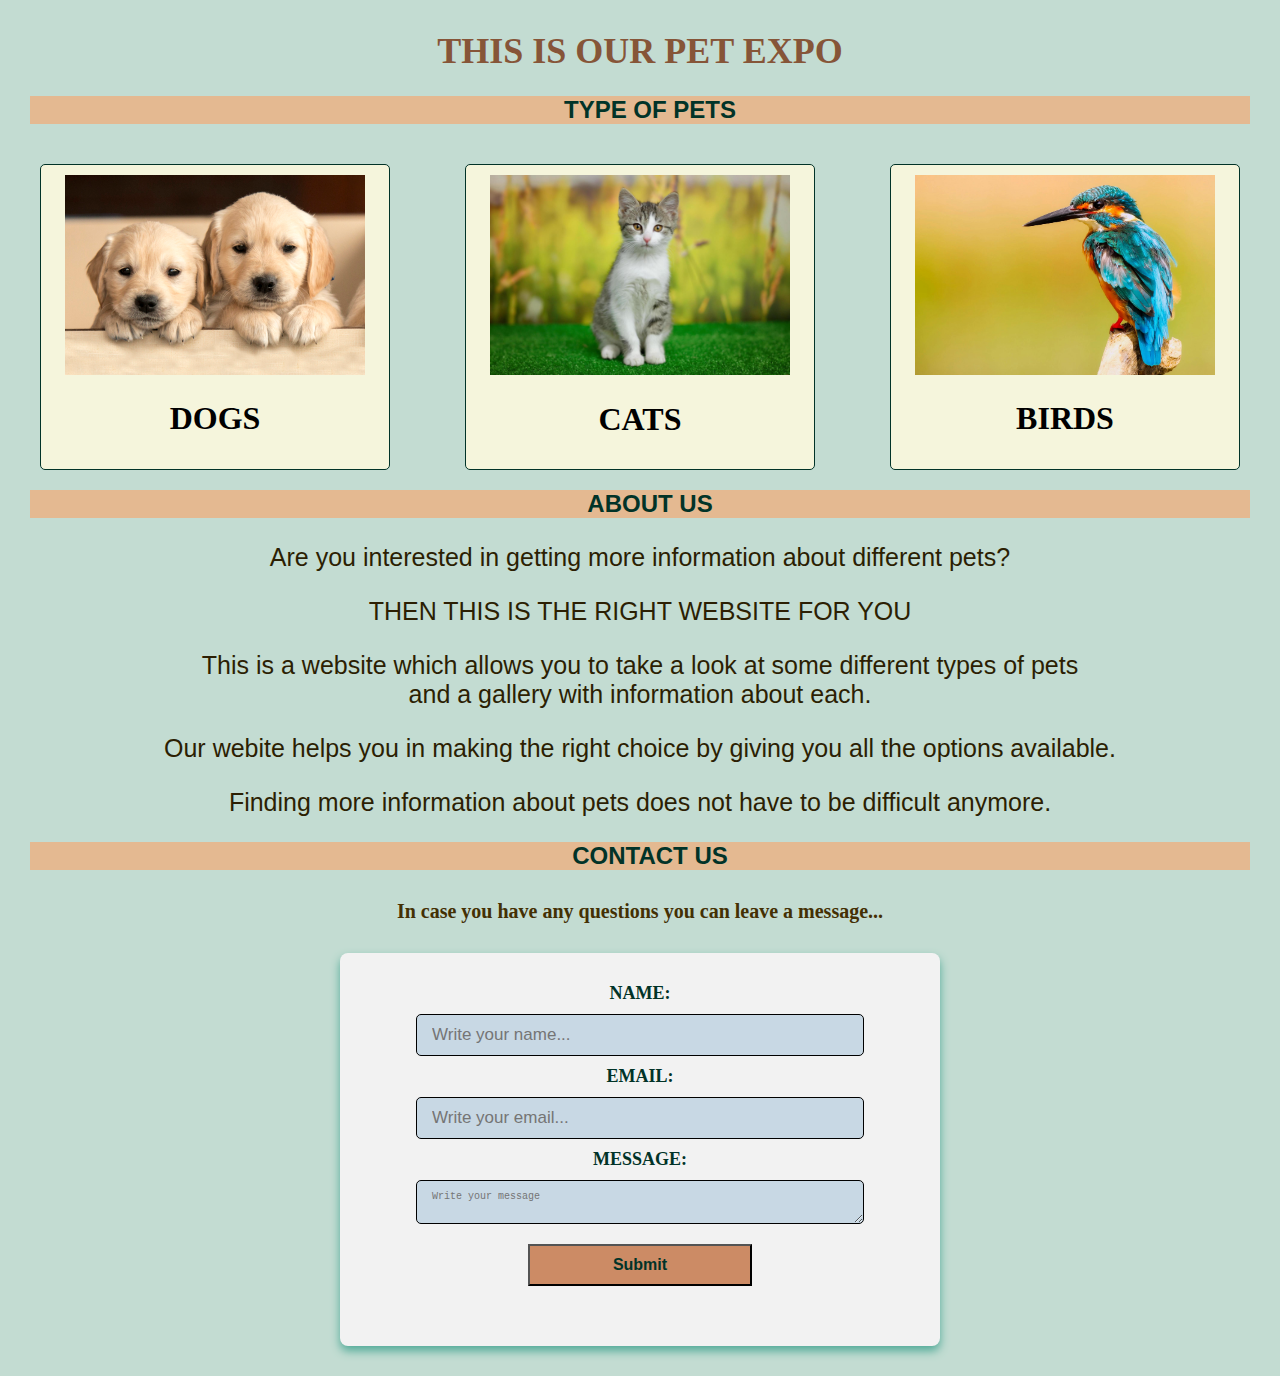
<file: Pet-Expo/index.html>
<!DOCTYPE html>
<html lang="en">
<head>
    <meta charset="UTF-8">
    <meta name="viewport" content="width=device-width, initial-scale=1.0">
    <link rel="stylesheet" type="text/css" href="style.css">
    <title>Homepage</title>
</head>
<body>
    <header>
        <h1>THIS IS OUR PET EXPO</h1>
    </header>
<!--Creating the container with the types of pets-->
    <h2>TYPE OF PETS</h2> 
    <section id="pets">
        <div class="card" data-type="dogs">
            <img class="boximg" src="images/dogs.jpg" alt="Dogs">
              <h1>DOGS</h1>
          </div>
          <div class="card" data-type="cats">
            <img class="boximg"src="images/cat.jpg" alt="Cats">
              <h1>CATS</h1>
          </div>
          <div class="card" data-type="birds">
            <img class="boximg"src="images/birds.jpg" alt="Birds">
              <h1>BIRDS</h1>
          </div>
    </section>

<!--About us section that has some information-->
    <section id="about">
   <h2>ABOUT US</h2>
    <p> Are you interested in getting more information about different pets? </p>
    <p>THEN THIS IS THE RIGHT WEBSITE FOR YOU</p>
    <p>This is a website which allows you to take a look at some different types of pets<br>
         and a gallery with information about each.</p>
    <p>Our webite helps you in making the right choice by giving you all the options available.</p>
    <p>Finding more information about pets does not have to be difficult anymore. </p>
    </section>


<!--The contact us form-->
    <h2>CONTACT US</h2>
    <section id="contact">
        <h3>In case you have any questions you can leave a message...</h3>
        <form>
            <label for="name">Name:</label>
            <input type="text" id="name" name="name" placeholder="Write your name...">

            <label for="email">Email:</label>
            <input type="email" id="email" name="email" placeholder="Write your email...">

            <label for="message">Message:</label>
            <textarea  id="message" name="message" placeholder="Write your message"></textarea>

            <button type="submit" id="submit">Submit</button>
        </form>

    </section>
    <script src="script.js"></script>
</body>
</html>
</file>
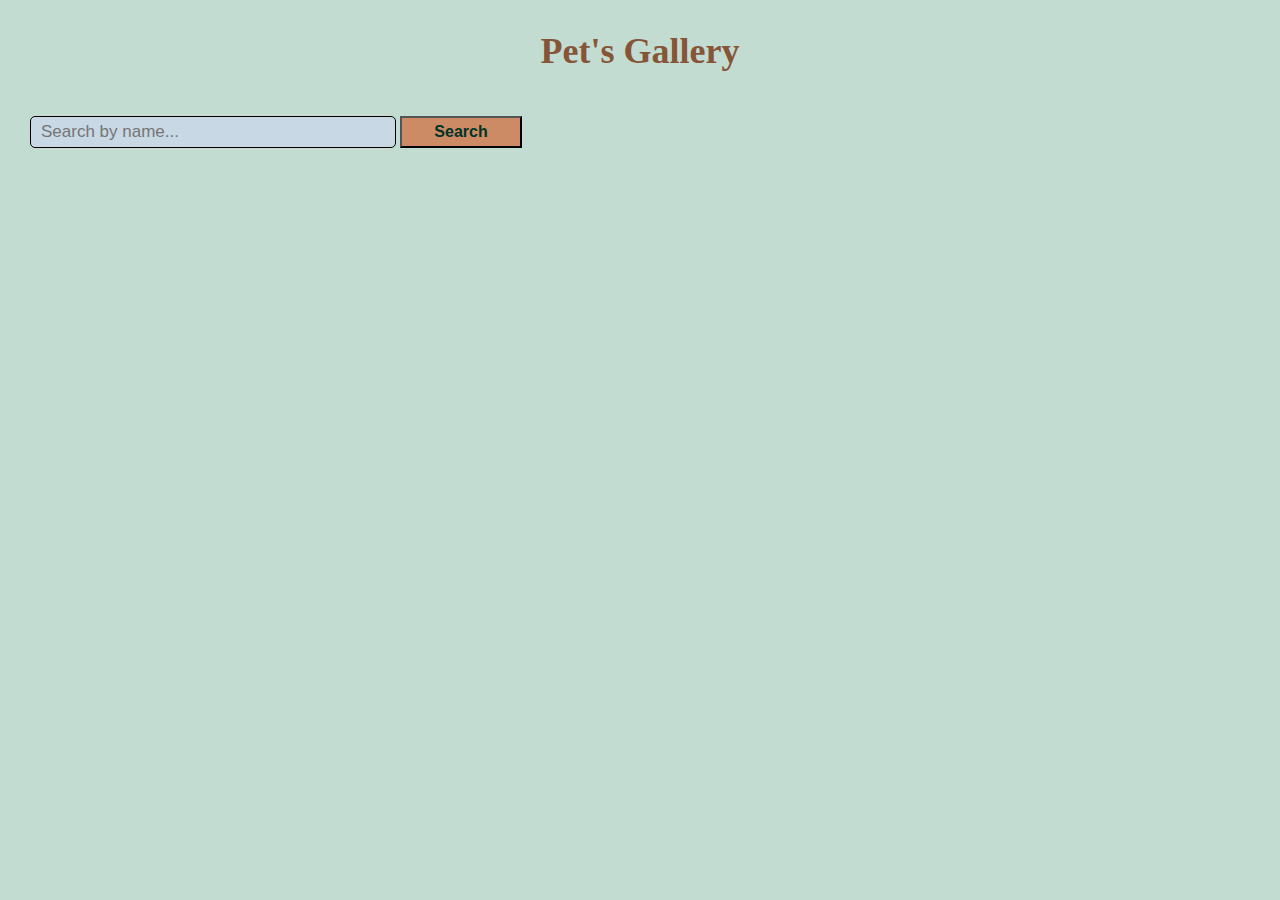
<file: Pet-Expo/gallery.html>
<!DOCTYPE html>
<html lang="en">
<head>
    <meta charset="UTF-8">
    <meta name="viewport" content="width=device-width, initial-scale=1.0">
    <link rel="stylesheet" type="text/css" href="style.css">
    <title>Gallery</title>
</head>
<body>
    <header>
    <a href="index.html"><h1>Pet's Gallery</h1></a>
    </header>

    <input type="text" id="searchInput" placeholder="Search by name...">
    <button id="searchButton">Search</button>

    
        <div id="pet-cards">

        </div>

        <div id="petModal" class="modal">
            <div class="modal-content">
                <span class="close">&times;</span>
                <div id="modal-details"></div>
            </div>

        </div>

    <script src="script.js"></script>
</body>
</html>
</file>
<file: Pet-Expo/style.css>
* {box-sizing: border-box;} 

body {
background-color : #C3DCD2;
  max-width: 1200 px;
  margin: 30px;
}

header{
  color:#865538;
  text-align: center;
  font-size: large;
}

h2{
  background-color: #e4b991;
  padding-left: 20px;
  text-align:center;
  color:#013328;
  font-family: Arial, Helvetica, sans-serif;

}
a{
  text-decoration: none;
  color: #865538;
}

#pets {
  display: flex;
  justify-content: space-between;
  margin: 10px;
}

.card{
  background-color: beige;
  border: 1px, solid, #013328;
  border-radius: 5px;
  padding: 10px;
  text-align: center;
  width: 350px;
  cursor: pointer;
  transition: transform 0.2s;
  margin-top: 20px;
}

.card:hover{
box-shadow: 0 4px 8px 0 black;
transition: transform 0.5s;
}

.card img{
  width: 300px;
  height: auto;
}

#about {
  margin-top: 10px;
  margin-bottom: 10px;
}

#about p{
  font-size: 25px;
font-family: Arial, Helvetica, sans-serif;
color:#2c1f03;
text-align: center;
}



form{
    display:flex;
    flex-direction: column;
    align-items: center;
    justify-content: center;
    padding: 20px;
    padding-bottom: 60px;
    background: #f2f2f2;
    border-radius: 8px;
    box-shadow: 0 5px 10px #52ab98 ;
    text-align:center;
    max-width: 600px;
    margin: 20px auto;
}

input{
  width: 80%;
  padding: 10px 15px;
  font-size: 17px;
  margin: 10px, 0;
  background: #c8d8e4;
  border: 1px solid black;
  border-radius:5px;
  outline: none;

}

#message{
  width: 80%;
    padding: 10px 15px;
    font-size: 10px;
    background: #c8d8e4;
    border: 1px solid black;
    border-radius:5px;
}

label{
  font-size: 18px;
  font-weight: bold;
  text-transform: uppercase;
  margin-bottom: 10px;
  margin-top: 10px;
  color:#013328;
}

#contact h3{
  padding: 10px 10px;
  text-align: center;
  color:#443004;
  font-size: 20px;

}

button{
  width:40%;
  padding: 10px 20px;
  background-color:#cc8b65;
  font-size: medium;
  font-weight: bold;
  font-family: 'Gill Sans', 'Gill Sans MT', Calibri, 'Trebuchet MS', sans-serif;
  color:#013328;
  margin-top: 20px;
}

#pet-cards{
  display: flex;
  flex-wrap: wrap;
  gap: 2px;
  justify-content: space-between;
}

.pet-card{
  background-color: beige;
  border: 1px, solid, black;
  border-radius: 5px;
  padding: 10px;
  text-align: center;
  width: 350px;
  cursor: pointer;
  transition: transform 0.2s;
}

.pet-card img{
  width: 300px;
  height: auto;
}

/*modal*/

.modal{
  display: none;
  position:fixed;
  z-index: 1;
  left: 0;
  top: 0;
  width: 100%;
  height: 100%;
  overflow: auto;
  justify-content: center;
  align-items: center;
}

.modal-content{
  background-color: #f2f2f2;
  margin-top: auto;
  margin-bottom: auto;
  padding: 20px;
  border: 1px solid black;
  width: 50%;
  max-width:600px;
  position:relative;
  overflow: hidden;
}

.close{
  color: black;
  float: right;
  font-size: 28px;
  font-weight: bold;
}

.close:hover,
.close:focus{
color:black;
text-decoration: none;
cursor: pointer;
}

#modal-details img{
  width:50%;
  height:50%;
  margin-top: 10px;
  margin-bottom: 5px;
  margin-left: 25%;
  align-items: center;
  justify-content: center;
}

#modal-details p{
  margin: 5px;
  color:#2c1f03;
  font-family: Arial, Helvetica, sans-serif;
}

#searchInput{
  width: 30%;
  padding: 5px 10px;
  font-size: 17px;
  margin: 10px, 0;
  background: #c8d8e4;
  border: 1px solid black;
  border-radius:5px;
  outline: none;
}

#searchButton{
  margin-bottom: 10px;
  width:10%;
  padding: 5px 10px;
  background-color: #cc8b65;
  color:#013328;
  cursor: pointer;
}
</file>
